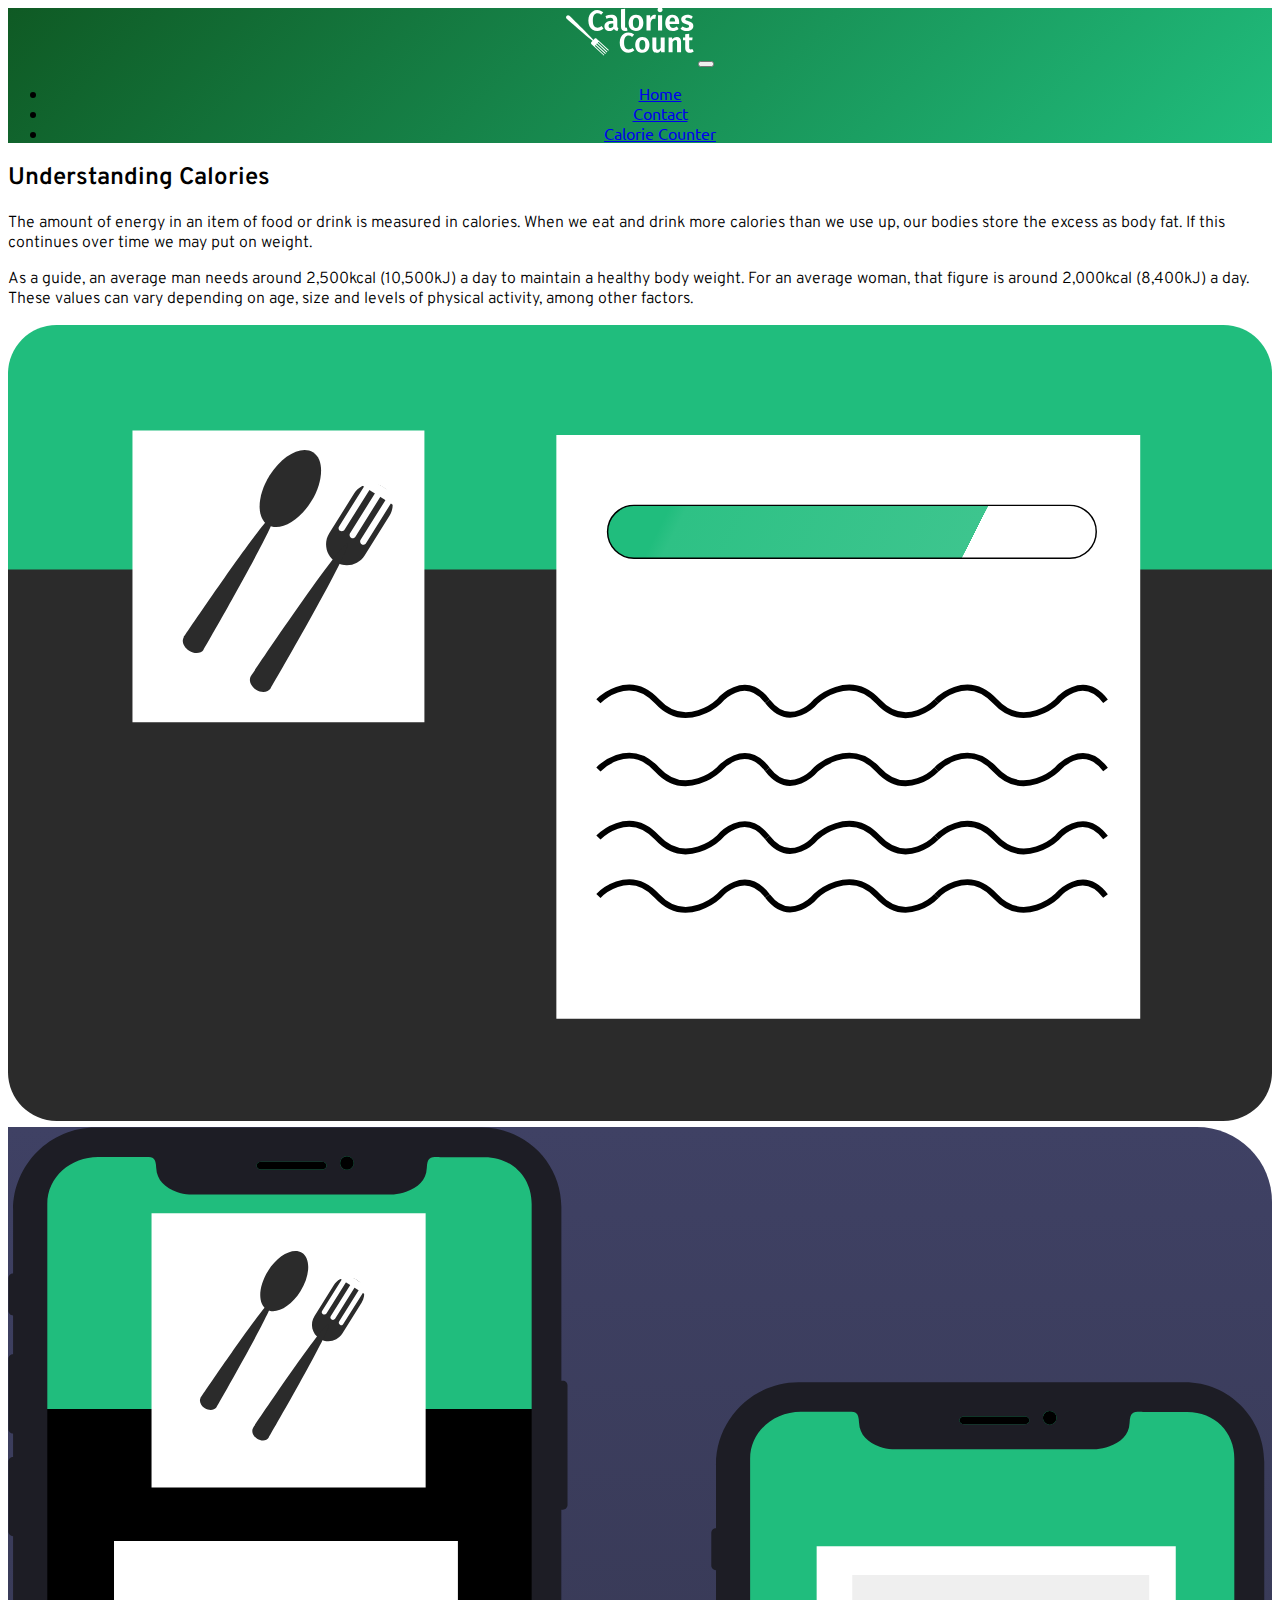
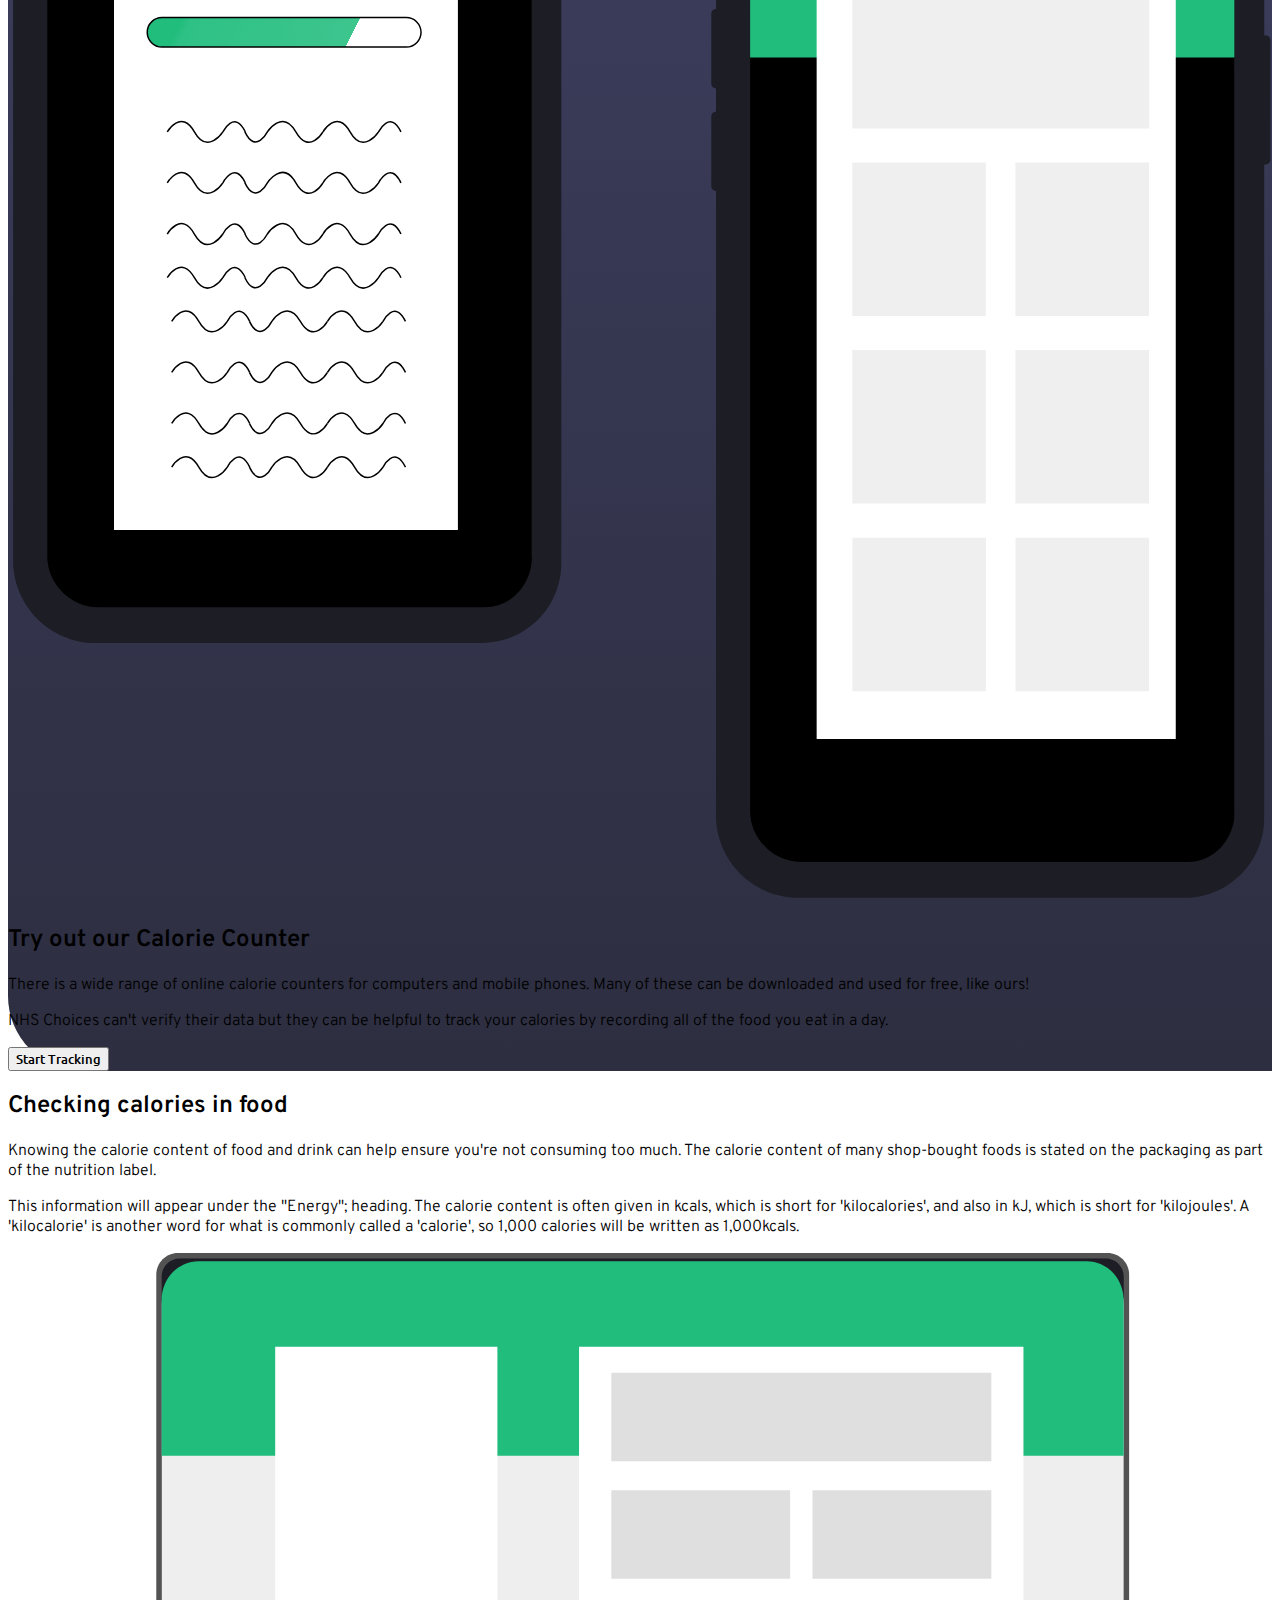
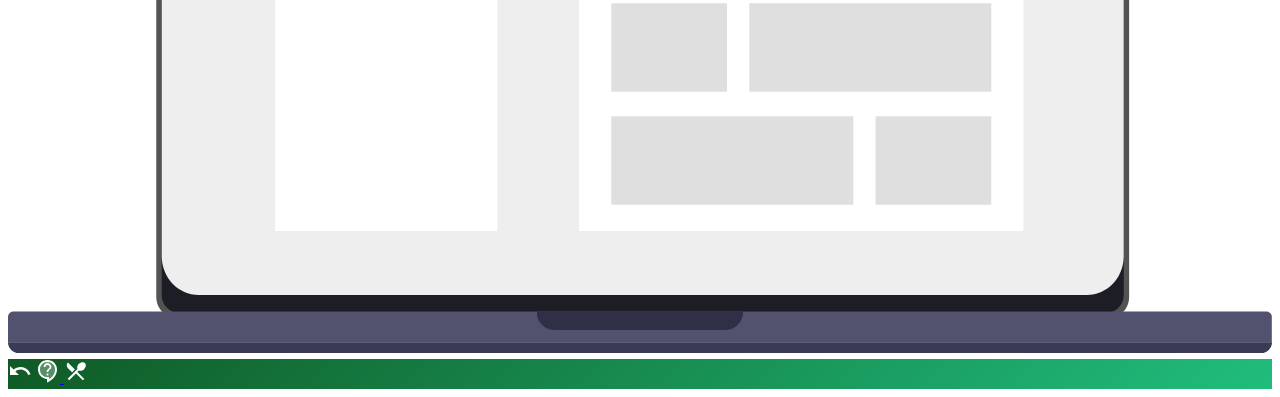
<file: index.html>
<!DOCTYPE html>
<html lang="en">
	<head>
		<meta charset="UTF-8" />
		<meta http-equiv="X-UA-Compatible" content="IE=edge" />
		<meta name="viewport" content="width=device-width, initial-scale=1.0" />
		<title>Calories Count - Landing Page</title>
		<!-- Bootstrap CSS -->
		<link
			href="https://cdn.jsdelivr.net/npm/bootstrap@5.1.3/dist/css/bootstrap.min.css"
			rel="stylesheet"
			integrity="sha384-1BmE4kWBq78iYhFldvKuhfTAU6auU8tT94WrHftjDbrCEXSU1oBoqyl2QvZ6jIW3"
			crossorigin="anonymous"
		/>
		<!-- Custom CSS -->
		<link rel="stylesheet" href="./style.css" />
	</head>
	<body>
		<!-- Header -->
		<header class="text-white">
			<div class="container">
				<nav class="navbar navbar-expand-lg navbar-dark bg-dark">
					<div class="container-fluid">
						<img
							src="./assets/logo.svg"
							alt="Calories Count Logo"
							class="logo-img navbar-brand"
							style="width: 8rem"
						/>
						<button
							class="navbar-toggler"
							type="button"
							data-bs-toggle="collapse"
							data-bs-target="#navbarNav"
							aria-controls="navbarNav"
							aria-expanded="false"
							aria-label="Toggle navigation"
						>
							<span class="navbar-toggler-icon"></span>
						</button>
						<div class="collapse navbar-collapse" id="navbarNav">
							<ul class="navbar-nav ms-5">
								<li class="nav-item">
									<a
										class="nav-link active fs-5 text"
										aria-current="page"
										href="./index.html"
										>Home</a
									>
								</li>
								<li class="nav-item">
									<a class="nav-link fs-5 text ms-3" href="./contact.html"
										>Contact</a
									>
								</li>
								<li class="nav-item">
									<a class="nav-link fs-5 text ms-3" href="./tracker.html"
										>Calorie Counter</a
									>
								</li>
							</ul>
						</div>
					</div>
				</nav>
			</div>
		</header>
		<!-- Understanding Calories Section -->
		<div class="container py-3 my-3">
			<div class="row">
				<div class="col-lg py-3">
					<h2 class="display-6 mb-4">Understanding Calories</h2>
					<p class="fs-5 text py-2">
						The amount of energy in an item of food or drink is measured in
						calories. When we eat and drink more calories than we use up, our
						bodies store the excess as body fat. If this continues over time we
						may put on weight.
					</p>
					<p class="fs-5 text py-2">
						As a guide, an average man needs around 2,500kcal (10,500kJ) a day
						to maintain a healthy body weight. For an average woman, that figure
						is around 2,000kcal (8,400kJ) a day. These values can vary depending
						on age, size and levels of physical activity, among other factors.
					</p>
				</div>
				<div class="col-lg py-3 d-flex">
					<img
						src="./assets/previewImg.svg"
						alt="website"
						class="preview-img img-fluid"
					/>
				</div>
			</div>
		</div>
		<!-- Feature Section (CTA) -->
		<div class="container-fluid feature my-5 text-white">
			<div class="row">
				<div class="col-lg py-3">
					<img src="./assets/phonesImg.svg" alt="phones" class="img-fluid" />
				</div>
				<div
					class="col-lg py-3 d-flex flex-column justify-content-center align-items-center"
				>
					<h2 class="display-6 mb-4">Try out our Calorie Counter</h2>
					<p class="fs-5 text">
						There is a wide range of online calorie counters for computers and
						mobile phones. Many of these can be downloaded and used for free,
						like ours!
					</p>

					<p class="fs-5 text">
						NHS Choices can't verify their data but they can be helpful to track
						your calories by recording all of the food you eat in a day.
					</p>
					<div class="mt-4">
						<button type="button" class="btn btn-light mb-5">
							Start Tracking
						</button>
					</div>
				</div>
			</div>
		</div>
		<!-- Checking Calories Section -->
		<div class="container py-5 my-5">
			<div class="row">
				<div class="col-lg py-3">
					<h2 class="display-6 mb-4">Checking calories in food</h2>
					<p class="fs-5 text">
						Knowing the calorie content of food and drink can help ensure you're
						not consuming too much. The calorie content of many shop-bought
						foods is stated on the packaging as part of the nutrition label.
					</p>
					<p class="fs-5 text">
						This information will appear under the "Energy"; heading. The
						calorie content is often given in kcals, which is short for
						'kilocalories', and also in kJ, which is short for 'kilojoules'. A
						'kilocalorie' is another word for what is commonly called a
						'calorie', so 1,000 calories will be written as 1,000kcals.
					</p>
				</div>
				<div class="col-lg py-3 d-flex">
					<img src="./assets/laptopImg.svg" alt="laptop" class="img-fluid" />
				</div>
			</div>
		</div>

		<!-- Footer -->
		<footer class="w-100 py-3 mt-4 border-top text-white fixed-bottom">
			<div class="container d-flex justify-content-around">
				<img src="./assets/backIcon.svg" alt="back" id="backBtn" />
				<a href="./contact.html">
					<img src="./assets/contactIcon.svg" alt="contact" />
				</a>

				<a href="./tracker.html">
					<img src="./assets/counterIcon.svg" alt="calorie counter" />
				</a>
			</div>
		</footer>

		<!-- Bootstrap JS -->
		<script
			src="https://cdn.jsdelivr.net/npm/bootstrap@5.1.3/dist/js/bootstrap.bundle.min.js"
			integrity="sha384-ka7Sk0Gln4gmtz2MlQnikT1wXgYsOg+OMhuP+IlRH9sENBO0LRn5q+8nbTov4+1p"
			crossorigin="anonymous"
		></script>
		<!-- Custom JS -->
		<script src="./backBtn.js"></script>
	</body>
</html>
</file>
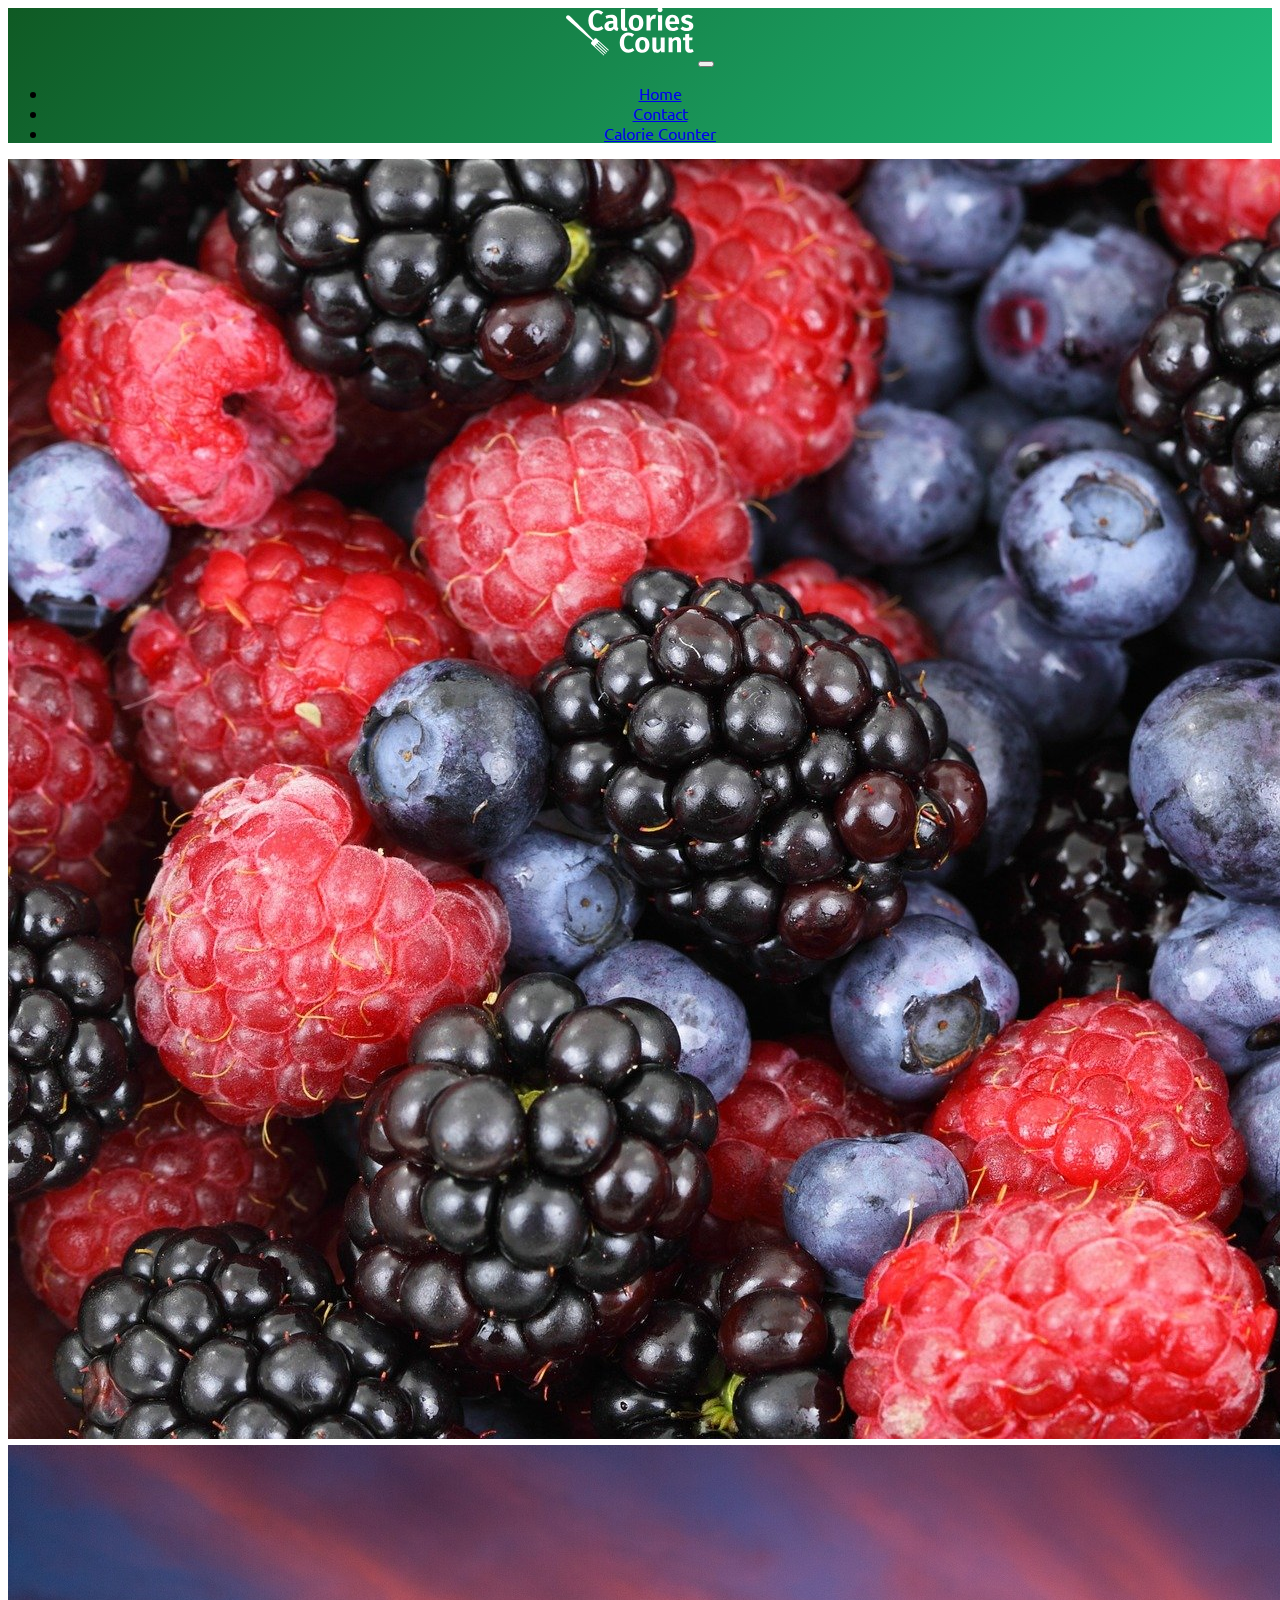
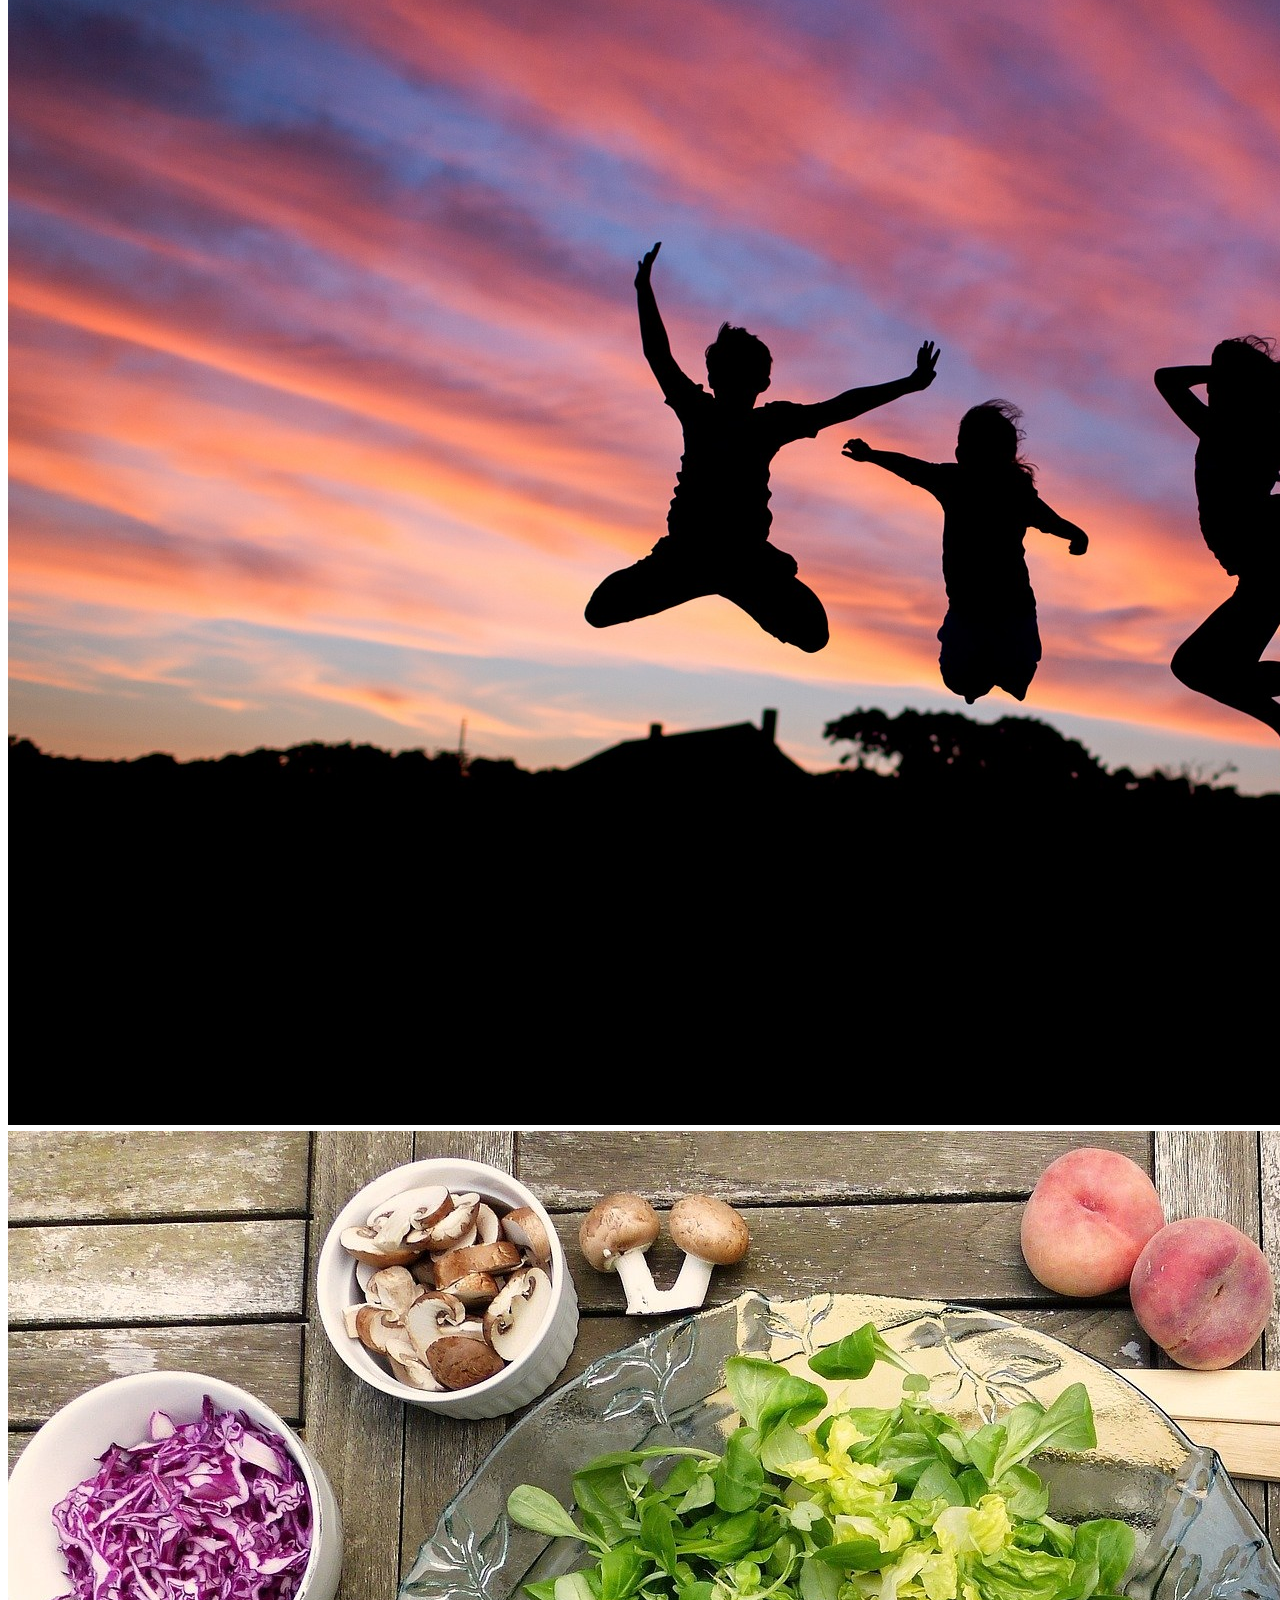
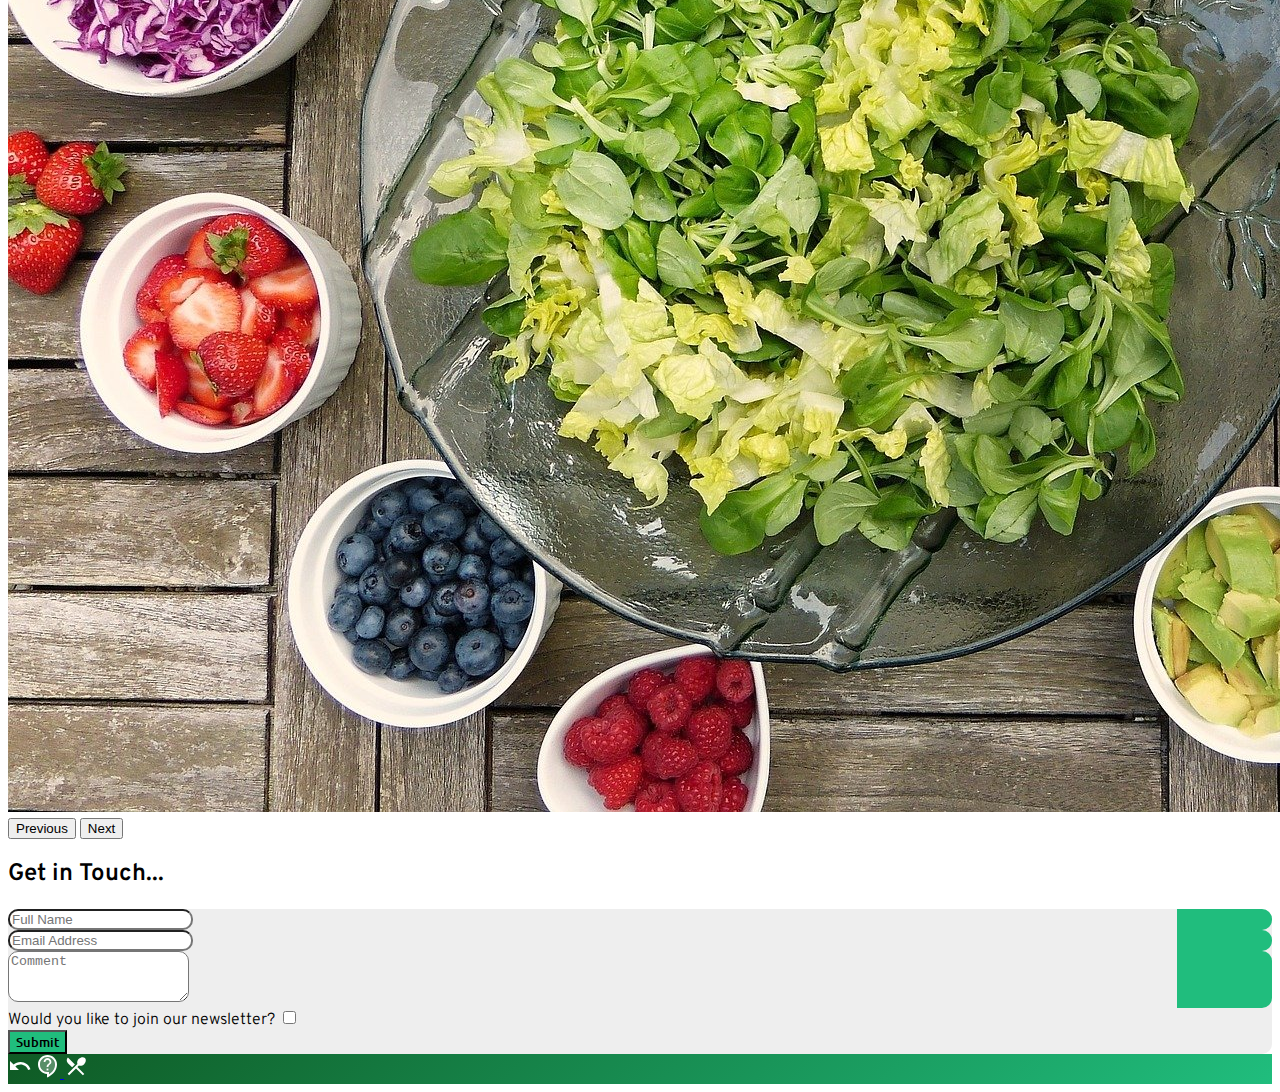
<file: contact.html>
<!DOCTYPE html>
<html lang="en">
	<head>
		<meta charset="UTF-8" />
		<meta http-equiv="X-UA-Compatible" content="IE=edge" />
		<meta name="viewport" content="width=device-width, initial-scale=1.0" />
		<title>Calories Count - Landing Page</title>
		<!-- Bootstrap CSS -->
		<link
			href="https://cdn.jsdelivr.net/npm/bootstrap@5.0.0-beta3/dist/css/bootstrap.min.css"
			rel="stylesheet"
			integrity="sha384-eOJMYsd53ii+scO/bJGFsiCZc+5NDVN2yr8+0RDqr0Ql0h+rP48ckxlpbzKgwra6"
			crossorigin="anonymous"
		/>

		<!-- Custom CSS -->
		<link rel="stylesheet" href="./style.css" />
	</head>
	<body>
		<!-- Header -->
		<header class="text-white">
			<div class="container">
				<nav class="navbar navbar-expand-lg navbar-dark bg-dark">
					<div class="container-fluid">
						<img
							src="./assets/logo.svg"
							alt="Calories Count Logo"
							class="logo-img navbar-brand"
							style="width: 8rem"
						/>
						<button
							class="navbar-toggler"
							type="button"
							data-bs-toggle="collapse"
							data-bs-target="#navbarNav"
							aria-controls="navbarNav"
							aria-expanded="false"
							aria-label="Toggle navigation"
						>
							<span class="navbar-toggler-icon"></span>
						</button>
						<div class="collapse navbar-collapse" id="navbarNav">
							<ul class="navbar-nav ms-5">
								<li class="nav-item">
									<a
										class="nav-link fs-5 text"
										aria-current="page"
										href="./index.html"
										>Home</a
									>
								</li>
								<li class="nav-item">
									<a
										class="nav-link fs-5 text ms-3 active"
										href="./contact.html"
										>Contact</a
									>
								</li>
								<li class="nav-item">
									<a class="nav-link fs-5 text ms-3" href="./tracker.html"
										>Calorie Counter</a
									>
								</li>
							</ul>
						</div>
					</div>
				</nav>
			</div>
		</header>
		<!-- Carousel Section -->
		<div
			id="carouselExampleControls"
			class="carousel slide"
			data-bs-ride="carousel"
		>
			<div class="carousel-inner">
				<div class="carousel-item active">
					<img
						src="./assets/carousel-berries.jpg"
						class="d-block w-100 img-fluid img-carousel"
						alt="berries"
					/>
				</div>
				<div class="carousel-item">
					<img
						src="./assets/carousel-people.jpg"
						class="d-block w-100 img-fluid img-carousel"
						alt="people jumping"
					/>
				</div>
				<div class="carousel-item">
					<img
						src="./assets/carousel-salad.jpg"
						class="d-block w-100 img-fluid img-carousel"
						alt="salad bowl"
					/>
				</div>
			</div>
			<button
				class="carousel-control-prev"
				type="button"
				data-bs-target="#carouselExampleControls"
				data-bs-slide="prev"
			>
				<span class="carousel-control-prev-icon" aria-hidden="true"></span>
				<span class="visually-hidden">Previous</span>
			</button>
			<button
				class="carousel-control-next"
				type="button"
				data-bs-target="#carouselExampleControls"
				data-bs-slide="next"
			>
				<span class="carousel-control-next-icon" aria-hidden="true"></span>
				<span class="visually-hidden">Next</span>
			</button>
		</div>
		<!-- Contact Form -->
		<div class="container py-5">
			<h2 class="display-6 mb-4">Get in Touch...</h2>
			<form class="container py-4 px-5 my-5">
				<div class="form-group my-3">
					<input
						class="form-control"
						type="text"
						id="name"
						placeholder="Full Name"
						required
					/>
					<div class="input-tag"></div>
				</div>
				<div class="form-group my-3">
					<input
						class="form-control"
						type="text"
						id="email"
						placeholder="Email Address"
						required
					/>
					<div class="input-tag"></div>
				</div>
				<div class="form-group my-3">
					<textarea
						class="form-control"
						id="comment"
						rows="3"
						placeholder="Comment"
					></textarea>
					<div class="input-tag"></div>
				</div>
				<div class="form-group my-3">
					<label for="newsletter">Would you like to join our newsletter?</label>
					<input type="checkbox" id="newsletter" class="ms-3" />
				</div>
				<div class="container d-flex justify-content-center">
					<button type="submit" class="btn btn-success my-3 w-100">
						Submit
					</button>
				</div>
			</form>
		</div>

		<!-- Footer -->
		<footer class="w-100 py-3 mt-3 border-top text-white fixed-bottom">
			<div class="container d-flex justify-content-around">
				<img src="./assets/backIcon.svg" alt="back" id="backBtn" />
				<a href="./contact.html">
					<img src="./assets/contactIcon.svg" alt="contact" />
				</a>

				<a href="./tracker.html">
					<img src="./assets/counterIcon.svg" alt="calorie counter" />
				</a>
			</div>
		</footer>

		<!-- Bootstrap JS -->
		<script
			src="https://cdn.jsdelivr.net/npm/bootstrap@5.0.0-beta3/dist/js/bootstrap.bundle.min.js"
			integrity="sha384-JEW9xMcG8R+pH31jmWH6WWP0WintQrMb4s7ZOdauHnUtxwoG2vI5DkLtS3qm9Ekf"
			crossorigin="anonymous"
		></script>
		<!-- Custom JS -->
		<script src="./backBtn.js"></script>
	</body>
</html>
</file>
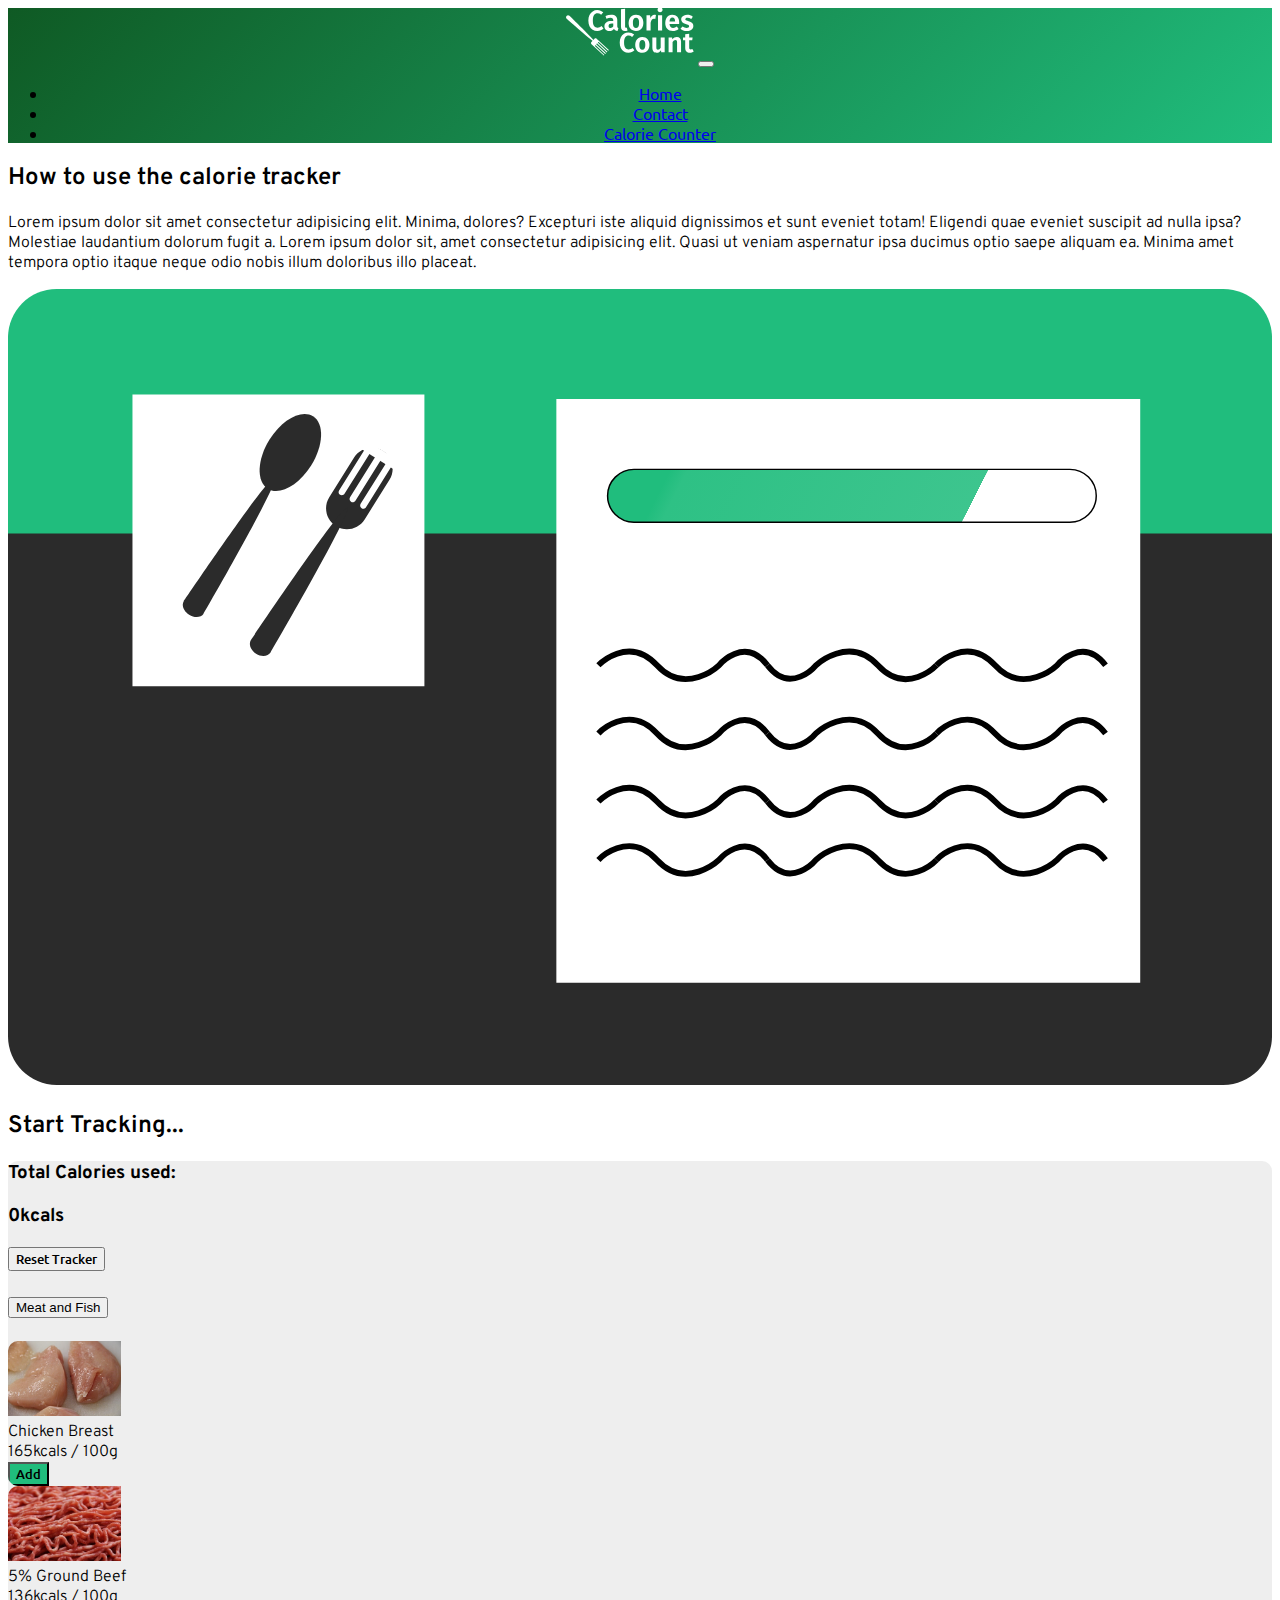
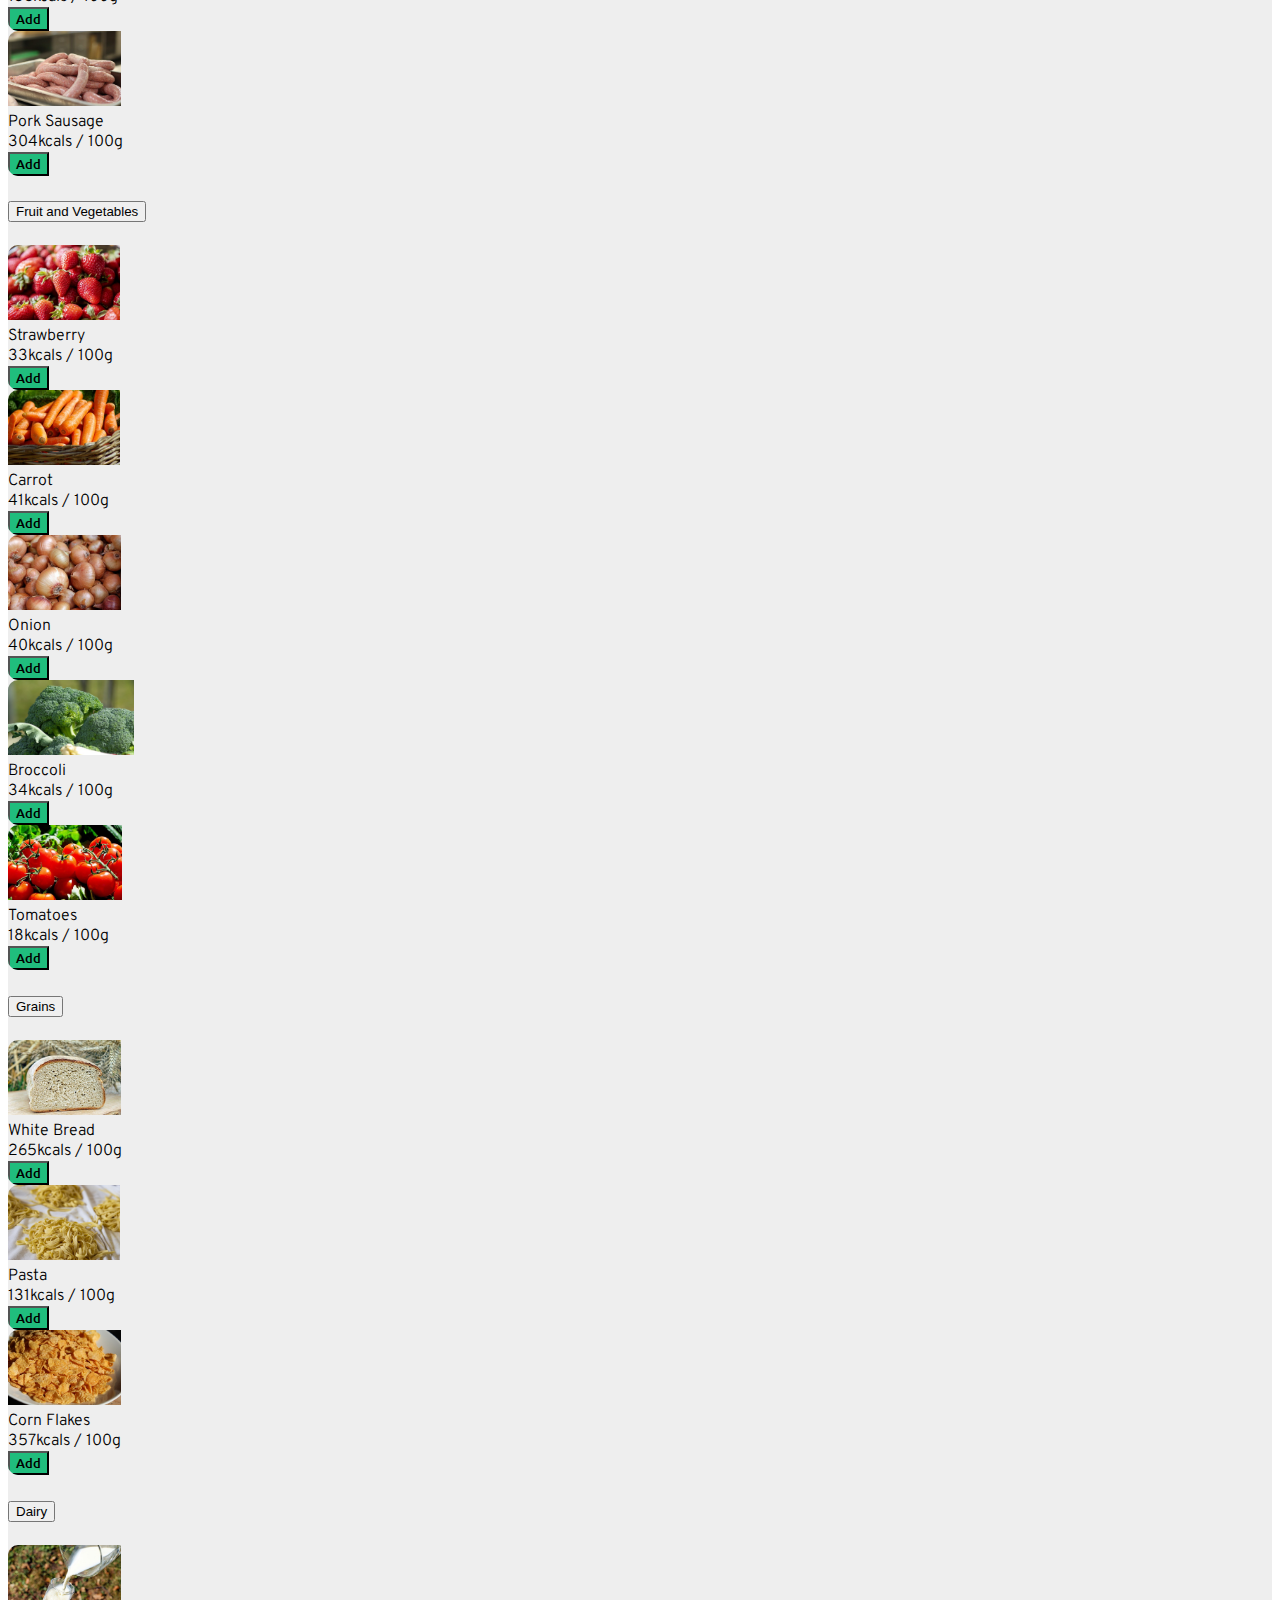
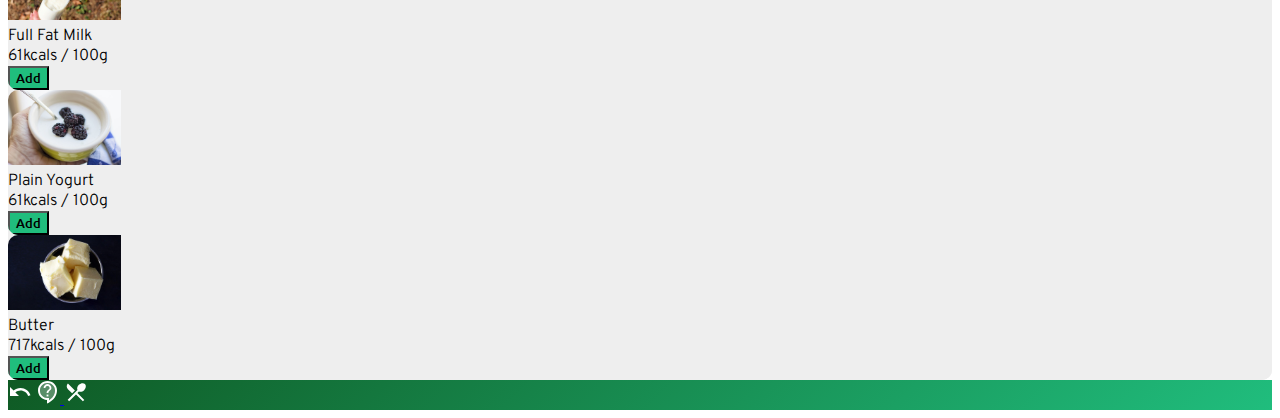
<file: tracker.html>
<!DOCTYPE html>
<html lang="en">
	<head>
		<meta charset="UTF-8" />
		<meta http-equiv="X-UA-Compatible" content="IE=edge" />
		<meta name="viewport" content="width=device-width, initial-scale=1.0" />
		<title>Calories Count - Landing Page</title>
		<!-- Bootstrap CSS -->
		<link
			href="https://cdn.jsdelivr.net/npm/bootstrap@5.1.3/dist/css/bootstrap.min.css"
			rel="stylesheet"
			integrity="sha384-1BmE4kWBq78iYhFldvKuhfTAU6auU8tT94WrHftjDbrCEXSU1oBoqyl2QvZ6jIW3"
			crossorigin="anonymous"
		/>
		<!-- Custom CSS -->
		<link rel="stylesheet" href="./style.css" />
	</head>
	<body>
		<!-- Header -->
		<header class="text-white">
			<div class="container">
				<nav class="navbar navbar-expand-lg navbar-dark bg-dark">
					<div class="container-fluid">
						<img
							src="./assets/logo.svg"
							alt="Calories Count Logo"
							class="logo-img navbar-brand"
							style="width: 8rem"
						/>
						<button
							class="navbar-toggler"
							type="button"
							data-bs-toggle="collapse"
							data-bs-target="#navbarNav"
							aria-controls="navbarNav"
							aria-expanded="false"
							aria-label="Toggle navigation"
						>
							<span class="navbar-toggler-icon"></span>
						</button>
						<div class="collapse navbar-collapse" id="navbarNav">
							<ul class="navbar-nav ms-5">
								<li class="nav-item">
									<a
										class="nav-link fs-5 text"
										aria-current="page"
										href="./index.html"
										>Home</a
									>
								</li>
								<li class="nav-item">
									<a class="nav-link fs-5 text ms-3" href="./contact.html"
										>Contact</a
									>
								</li>
								<li class="nav-item">
									<a
										class="nav-link fs-5 active text ms-3"
										href="./tracker.html"
										>Calorie Counter</a
									>
								</li>
							</ul>
						</div>
					</div>
				</nav>
			</div>
		</header>
		<!-- Understanding Calories Section -->
		<div class="container py-3 my-3">
			<div class="row">
				<div class="col-lg py-3">
					<h2 class="display-6 mb-4">How to use the calorie tracker</h2>
					<p class="fs-5 text py-2">
						Lorem ipsum dolor sit amet consectetur adipisicing elit. Minima,
						dolores? Excepturi iste aliquid dignissimos et sunt eveniet totam!
						Eligendi quae eveniet suscipit ad nulla ipsa? Molestiae laudantium
						dolorum fugit a. Lorem ipsum dolor sit, amet consectetur adipisicing
						elit. Quasi ut veniam aspernatur ipsa ducimus optio saepe aliquam
						ea. Minima amet tempora optio itaque neque odio nobis illum
						doloribus illo placeat.
					</p>
				</div>
				<div class="col-lg py-3 d-flex">
					<img
						src="./assets/previewImg.svg"
						alt="website"
						class="preview-img img-fluid"
					/>
				</div>
			</div>
		</div>

		<!-- Calorie Counter -->
		<div class="container pb-5 mb-5">
			<h2 class="display-6 mb-4">Start Tracking...</h2>
			<div class="container tracker mb-5">
				<div class="container">
					<div class="row">
						<div class="col d-flex justify-content-center align-items-center">
							<h3 class="fs-5 text py-4 ps-3">Total Calories used:</h3>
							<h3 class="fs-5 text py-4 ps-3" id="calorieTotal">0</h3>
						</div>
						<div class="col d-flex justify-content-center align-items-center">
							<button type="button" class="btn btn-danger" id="btnReset">
								Reset Tracker
							</button>
						</div>
					</div>
				</div>
				<div class="accordion accordion-flush pb-5 px-3" id="accordion">
					<div class="accordion-item">
						<h2 class="accordion-header" id="protienHeading">
							<button
								class="accordion-button collapsed"
								type="button"
								data-bs-toggle="collapse"
								data-bs-target="#flush-collapseOne"
								aria-expanded="false"
								aria-controls="flush-collapseOne"
							>
								Meat and Fish
							</button>
						</h2>
						<div
							id="flush-collapseOne"
							class="accordion-collapse collapse"
							aria-labelledby="protienHeading"
							data-bs-parent="#accordion"
						>
							<div class="accordion-body">
								<div class="food-item container my-3">
									<div class="row">
										<div class="col-sm d-flex justify-content-center">
											<img
												src="./assets/chicken.jpg"
												alt="chicken"
												class="img-fluid food-img"
											/>
										</div>
										<div
											class="col-sm d-flex justify-content-center d-flex align-items-center"
										>
											Chicken Breast
										</div>
										<div
											class="col-sm d-flex justify-content-center d-flex align-items-center"
										>
											165kcals / 100g
										</div>
										<div
											class="col-sm d-flex justify-content-center d-flex align-items-center"
										>
											<button
												type="button"
												class="btn btn-success"
												id="btnChicken"
											>
												Add
											</button>
										</div>
									</div>
								</div>

								<div class="food-item container my-3">
									<div class="row">
										<div class="col-sm d-flex justify-content-center">
											<img
												src="./assets/ground-beef.jpg"
												alt="ground beef"
												class="img-fluid food-img"
											/>
										</div>
										<div
											class="col-sm d-flex justify-content-center d-flex align-items-center"
										>
											5% Ground Beef
										</div>
										<div
											class="col-sm d-flex justify-content-center d-flex align-items-center"
										>
											136kcals / 100g
										</div>
										<div
											class="col-sm d-flex justify-content-center d-flex align-items-center"
										>
											<button
												type="button"
												class="btn btn-success"
												id="btnBeef"
											>
												Add
											</button>
										</div>
									</div>
								</div>

								<div class="food-item container my-3">
									<div class="row">
										<div class="col-sm d-flex justify-content-center">
											<img
												src="./assets/pork-sausage.jpg"
												alt="pork-sausage"
												class="img-fluid food-img"
											/>
										</div>
										<div
											class="col-sm d-flex justify-content-center d-flex align-items-center"
										>
											Pork Sausage
										</div>
										<div
											class="col-sm d-flex justify-content-center d-flex align-items-center"
										>
											304kcals / 100g
										</div>
										<div
											class="col-sm d-flex justify-content-center d-flex align-items-center"
										>
											<button
												type="button"
												class="btn btn-success"
												id="btnSausage"
											>
												Add
											</button>
										</div>
									</div>
								</div>
							</div>
						</div>
					</div>
					<div class="accordion-item">
						<h2 class="accordion-header" id="vegHeading">
							<button
								class="accordion-button collapsed"
								type="button"
								data-bs-toggle="collapse"
								data-bs-target="#flush-collapseTwo"
								aria-expanded="false"
								aria-controls="flush-collapseTwo"
							>
								Fruit and Vegetables
							</button>
						</h2>
						<div
							id="flush-collapseTwo"
							class="accordion-collapse collapse"
							aria-labelledby="vegHeading"
							data-bs-parent="#accordion"
						>
							<div class="accordion-body">
								<div class="accordion-body">
									<div class="food-item container my-3">
										<div class="row">
											<div class="col-sm d-flex justify-content-center">
												<img
													src="./assets/strawberry.jpg"
													alt="strawberries"
													class="img-fluid food-img"
												/>
											</div>
											<div
												class="col-sm d-flex justify-content-center d-flex align-items-center"
											>
												Strawberry
											</div>
											<div
												class="col-sm d-flex justify-content-center d-flex align-items-center"
											>
												33kcals / 100g
											</div>
											<div
												class="col-sm d-flex justify-content-center d-flex align-items-center"
											>
												<button
													type="button"
													class="btn btn-success"
													id="btnStrawberry"
												>
													Add
												</button>
											</div>
										</div>
									</div>

									<div class="food-item container my-3">
										<div class="row">
											<div class="col-sm d-flex justify-content-center">
												<img
													src="./assets/carrots.jpg"
													alt="carrots"
													class="img-fluid food-img"
												/>
											</div>
											<div
												class="col-sm d-flex justify-content-center d-flex align-items-center"
											>
												Carrot
											</div>
											<div
												class="col-sm d-flex justify-content-center d-flex align-items-center"
											>
												41kcals / 100g
											</div>
											<div
												class="col-sm d-flex justify-content-center d-flex align-items-center"
											>
												<button
													type="button"
													class="btn btn-success"
													id="btnCarrot"
												>
													Add
												</button>
											</div>
										</div>
									</div>

									<div class="food-item container my-3">
										<div class="row">
											<div class="col-sm d-flex justify-content-center">
												<img
													src="./assets/onion.jpg"
													alt="onion"
													class="img-fluid food-img"
												/>
											</div>
											<div
												class="col-sm d-flex align-items-center justify-content-center"
											>
												Onion
											</div>
											<div
												class="col-sm d-flex justify-content-center align-items-center"
											>
												40kcals / 100g
											</div>
											<div
												class="col-sm justify-content-center d-flex align-items-center"
											>
												<button
													type="button"
													class="btn btn-success"
													id="btnOnion"
												>
													Add
												</button>
											</div>
										</div>
									</div>

									<div class="food-item container my-3">
										<div class="row">
											<div class="col-sm d-flex justify-content-center">
												<img
													src="./assets/broccoli.jpg"
													alt="broccoli"
													class="img-fluid food-img"
												/>
											</div>
											<div
												class="col-sm d-flex align-items-center justify-content-center"
											>
												Broccoli
											</div>
											<div
												class="col-sm d-flex justify-content-center align-items-center"
											>
												34kcals / 100g
											</div>
											<div
												class="col-sm justify-content-center d-flex align-items-center"
											>
												<button
													type="button"
													class="btn btn-success"
													id="btnBroccoli"
												>
													Add
												</button>
											</div>
										</div>
									</div>

									<div class="food-item container my-3">
										<div class="row">
											<div class="col-sm d-flex justify-content-center">
												<img
													src="./assets/tomatoes.jpg"
													alt="tomatoes"
													class="img-fluid food-img"
												/>
											</div>
											<div
												class="col-sm d-flex align-items-center justify-content-center"
											>
												Tomatoes
											</div>
											<div
												class="col-sm d-flex justify-content-center align-items-center"
											>
												18kcals / 100g
											</div>
											<div
												class="col-sm justify-content-center d-flex align-items-center"
											>
												<button
													type="button"
													class="btn btn-success"
													id="btnTomatoe"
												>
													Add
												</button>
											</div>
										</div>
									</div>
								</div>
							</div>
						</div>
					</div>
					<div class="accordion-item">
						<h2 class="accordion-header" id="grainHeading">
							<button
								class="accordion-button collapsed"
								type="button"
								data-bs-toggle="collapse"
								data-bs-target="#flush-collapseThree"
								aria-expanded="false"
								aria-controls="flush-collapseThree"
							>
								Grains
							</button>
						</h2>
						<div
							id="flush-collapseThree"
							class="accordion-collapse collapse"
							aria-labelledby="grainHeading"
							data-bs-parent="#accordion"
						>
							<div class="accordion-body">
								<div class="accordion-body">
									<div class="accordion-body">
										<div class="food-item container my-3">
											<div class="row">
												<div class="col-sm d-flex justify-content-center">
													<img
														src="./assets/bread.jpg"
														alt="bread"
														class="img-fluid food-img"
													/>
												</div>
												<div
													class="col-sm d-flex justify-content-center d-flex align-items-center"
												>
													White Bread
												</div>
												<div
													class="col-sm d-flex justify-content-center d-flex align-items-center"
												>
													265kcals / 100g
												</div>
												<div
													class="col-sm d-flex justify-content-center d-flex align-items-center"
												>
													<button
														type="button"
														class="btn btn-success"
														id="btnBread"
													>
														Add
													</button>
												</div>
											</div>
										</div>

										<div class="food-item container my-3">
											<div class="row">
												<div class="col-sm d-flex justify-content-center">
													<img
														src="./assets/pasta.jpg"
														alt="pasta"
														class="img-fluid food-img"
													/>
												</div>
												<div
													class="col-sm d-flex justify-content-center align-items-center"
												>
													Pasta
												</div>
												<div
													class="col-sm d-flex justify-content-center align-items-center"
												>
													131kcals / 100g
												</div>
												<div
													class="col-sm d-flex justify-content-center align-items-center"
												>
													<button
														type="button"
														class="btn btn-success"
														id="btnPasta"
													>
														Add
													</button>
												</div>
											</div>
										</div>

										<div class="food-item container my-3">
											<div class="row">
												<div class="col-sm d-flex justify-content-center">
													<img
														src="./assets/corn-flakes.jpg"
														alt="onion"
														class="img-fluid food-img"
													/>
												</div>
												<div
													class="col-sm d-flex justify-content-center d-flex align-items-center"
												>
													Corn Flakes
												</div>
												<div
													class="col-sm d-flex justify-content-center d-flex align-items-center"
												>
													357kcals / 100g
												</div>
												<div
													class="col-sm d-flex justify-content-center d-flex align-items-center"
												>
													<button
														type="button"
														class="btn btn-success"
														id="btnCornFlakes"
													>
														Add
													</button>
												</div>
											</div>
										</div>
									</div>
								</div>
							</div>
						</div>
					</div>
					<div class="accordion-item">
						<h2 class="accordion-header" id="dairyHeading">
							<button
								class="accordion-button collapsed"
								type="button"
								data-bs-toggle="collapse"
								data-bs-target="#flush-collapseFour"
								aria-expanded="false"
								aria-controls="flush-collapseFour"
							>
								Dairy
							</button>
						</h2>
						<div
							id="flush-collapseFour"
							class="accordion-collapse collapse"
							aria-labelledby="dairyHeading"
							data-bs-parent="#accordion"
						>
							<div class="accordion-body">
								<div class="accordion-body">
									<div class="accordion-body">
										<div class="food-item container my-3">
											<div class="row">
												<div class="col-sm d-flex justify-content-center">
													<img
														src="./assets/milk.jpg"
														alt="milk"
														class="img-fluid food-img"
													/>
												</div>
												<div
													class="col-sm d-flex justify-content-center align-items-center"
												>
													Full Fat Milk
												</div>
												<div
													class="col-sm d-flex justify-content-center align-items-center"
												>
													61kcals / 100g
												</div>
												<div
													class="col-sm d-flex justify-content-center align-items-center"
												>
													<button
														type="button"
														class="btn btn-success"
														id="btnMilk"
													>
														Add
													</button>
												</div>
											</div>
										</div>

										<div class="food-item container my-3">
											<div class="row">
												<div class="col-sm d-flex justify-content-center">
													<img
														src="./assets/yogurt.jpg"
														alt="yogurt"
														class="img-fluid food-img"
													/>
												</div>
												<div
													class="col-sm d-flex justify-content-center align-items-center"
												>
													Plain Yogurt
												</div>
												<div
													class="col-sm d-flex justify-content-center align-items-center"
												>
													61kcals / 100g
												</div>
												<div
													class="col-sm d-flex justify-content-center align-items-center"
												>
													<button
														type="button"
														class="btn btn-success"
														id="btnYogurt"
													>
														Add
													</button>
												</div>
											</div>
										</div>

										<div class="food-item container my-3">
											<div class="row">
												<div class="col-sm d-flex justify-content-center">
													<img
														src="./assets/butter.jpg"
														alt="butter"
														class="img-fluid food-img"
													/>
												</div>
												<div
													class="col-sm d-flex justify-content-center align-items-center"
												>
													Butter
												</div>
												<div
													class="col-sm d-flex justify-content-center align-items-center"
												>
													717kcals / 100g
												</div>
												<div
													class="col-sm d-flex justify-content-center align-items-center"
												>
													<button
														type="button"
														class="btn btn-success"
														id="btnButter"
													>
														Add
													</button>
												</div>
											</div>
										</div>
									</div>
								</div>
							</div>
						</div>
					</div>
				</div>
			</div>
		</div>
		<!-- Footer -->
		<footer class="w-100 py-3 mt-4 border-top text-white fixed-bottom">
			<div class="container d-flex justify-content-around">
				<img src="./assets/backIcon.svg" alt="back" id="backBtn" />
				<a href="./contact.html">
					<img src="./assets/contactIcon.svg" alt="contact" />
				</a>

				<a href="./tracker.html">
					<img src="./assets/counterIcon.svg" alt="calorie counter" />
				</a>
			</div>
		</footer>

		<!-- Bootstrap JS -->
		<script
			src="https://cdn.jsdelivr.net/npm/bootstrap@5.1.3/dist/js/bootstrap.bundle.min.js"
			integrity="sha384-ka7Sk0Gln4gmtz2MlQnikT1wXgYsOg+OMhuP+IlRH9sENBO0LRn5q+8nbTov4+1p"
			crossorigin="anonymous"
		></script>
		<!-- Custom JS -->
		<script src="./backBtn.js"></script>
		<script src="./calculator.js"></script>
	</body>
</html>
</file>
<file: style.css>
/* Google Fonts */
@import url('https://fonts.googleapis.com/css2?family=Overpass:wght@300;600&family=Ubuntu:wght@400;500&display=swap');

/* Variables */
:root {
	/* Colors */
	--color-primary: #0f5a24;
	--color-primary-light: #20bd7d;
	--color-secondary: #3f4164;
	--color-secondary-dark: #2d2e40;
	--color-black: #2b2b2b;
	--color-grey: #434343;
	--color-grey-light: #fafafa;
	--color-white: #eee;
}

/* Universal */
body {
	font-family: 'Overpass', sans-serif;
	font-weight: 300;
}

.display-6 {
	font-weight: 600;
}

.col {
	margin: 0;
	padding: 0;
}

.btn {
	font-family: 'Ubuntu', sans-serif;
	font-weight: 500;
}

/* Header */
header {
	background: linear-gradient(
		135deg,
		var(--color-primary),
		var(--color-primary-light)
	);

	text-align: center;
}

.navbar {
	font-family: 'Ubuntu', sans-serif;
	font-weight: 400;
	background: unset !important;
}

/* Feature */
.feature {
	background: linear-gradient(
		var(--color-secondary),
		var(--color-secondary-dark)
	);
	border-radius: 0 75px 0 75px;
}

/* Carousel */
.img-carousel {
	overflow: hidden;
}

/* Form */
form,
.tracker {
	background-color: #eee;
	border-radius: 10px;
}

.form-group {
	position: relative;
}

.form-control {
	border-radius: 10px;
}

.input-tag {
	position: absolute;
	top: 0;
	right: 0;
	height: 100%;
	width: 7.5%;
	border-radius: 0 10px 10px 0;
	background-color: var(--color-primary-light);
}

.btn-success {
	background-color: var(--color-primary-light);
}

/* Calorie Counter */
.food-item {
	background-color: #eee;
	border-radius: 10px;
	overflow: hidden;
}

.food-img {
	height: 75px;
}

/* Footer */
footer {
	background: linear-gradient(
		135deg,
		var(--color-primary),
		var(--color-primary-light)
	);
}
</file>
